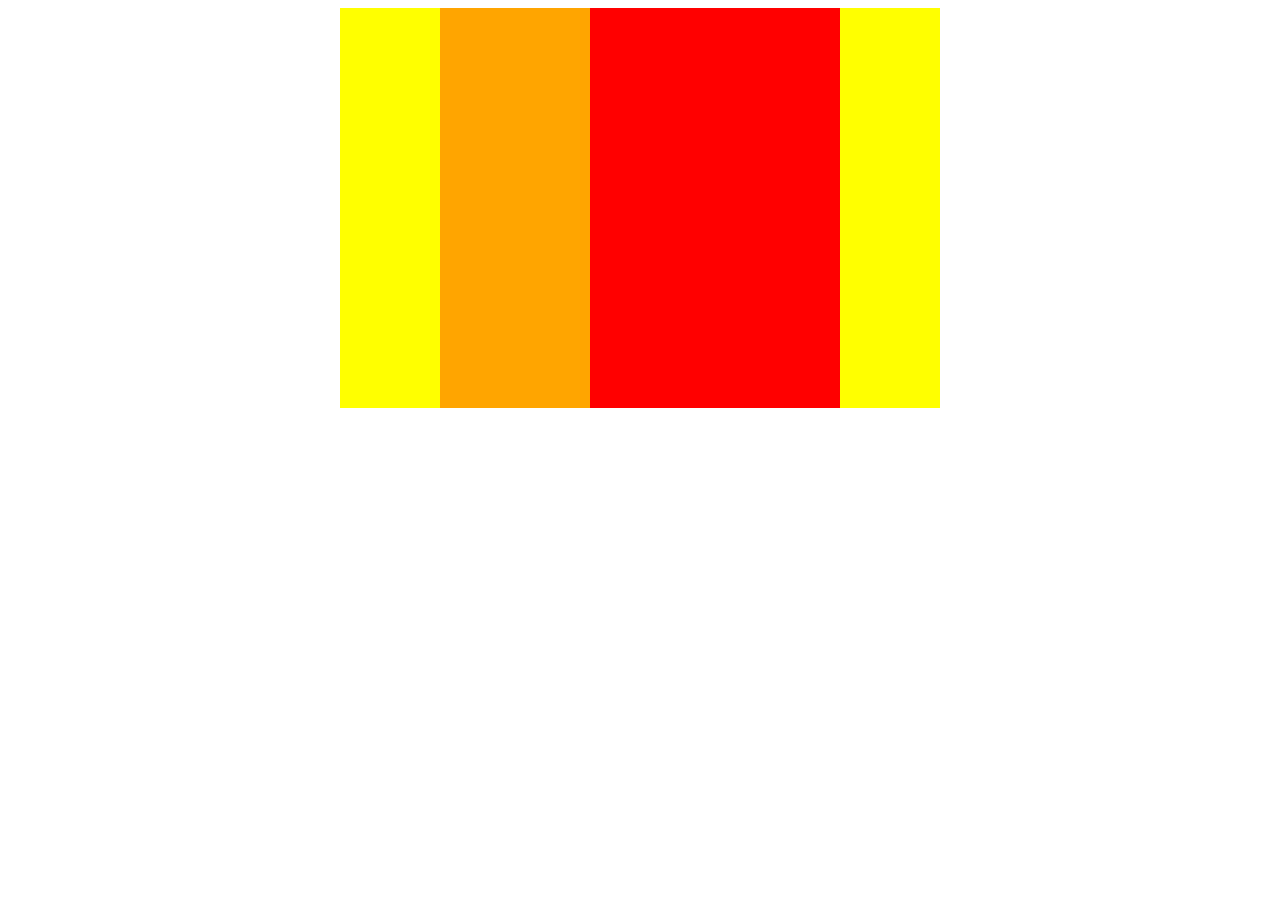
<file: index2.html>
<!DOCTYPE html>
<html lang="ja">
  <head>
    <meta charset="UTF-8" />
    <!-- CSSファイルの読み込み -->
    <link rel="stylesheet" href="style2.css" />
    <title>boxes</title>
  </head>

  <body>
    <div class="boxes">
      <div class="box1"></div>
      <div class="box2"></div>
    </div>
  </body>
</html>
</file>
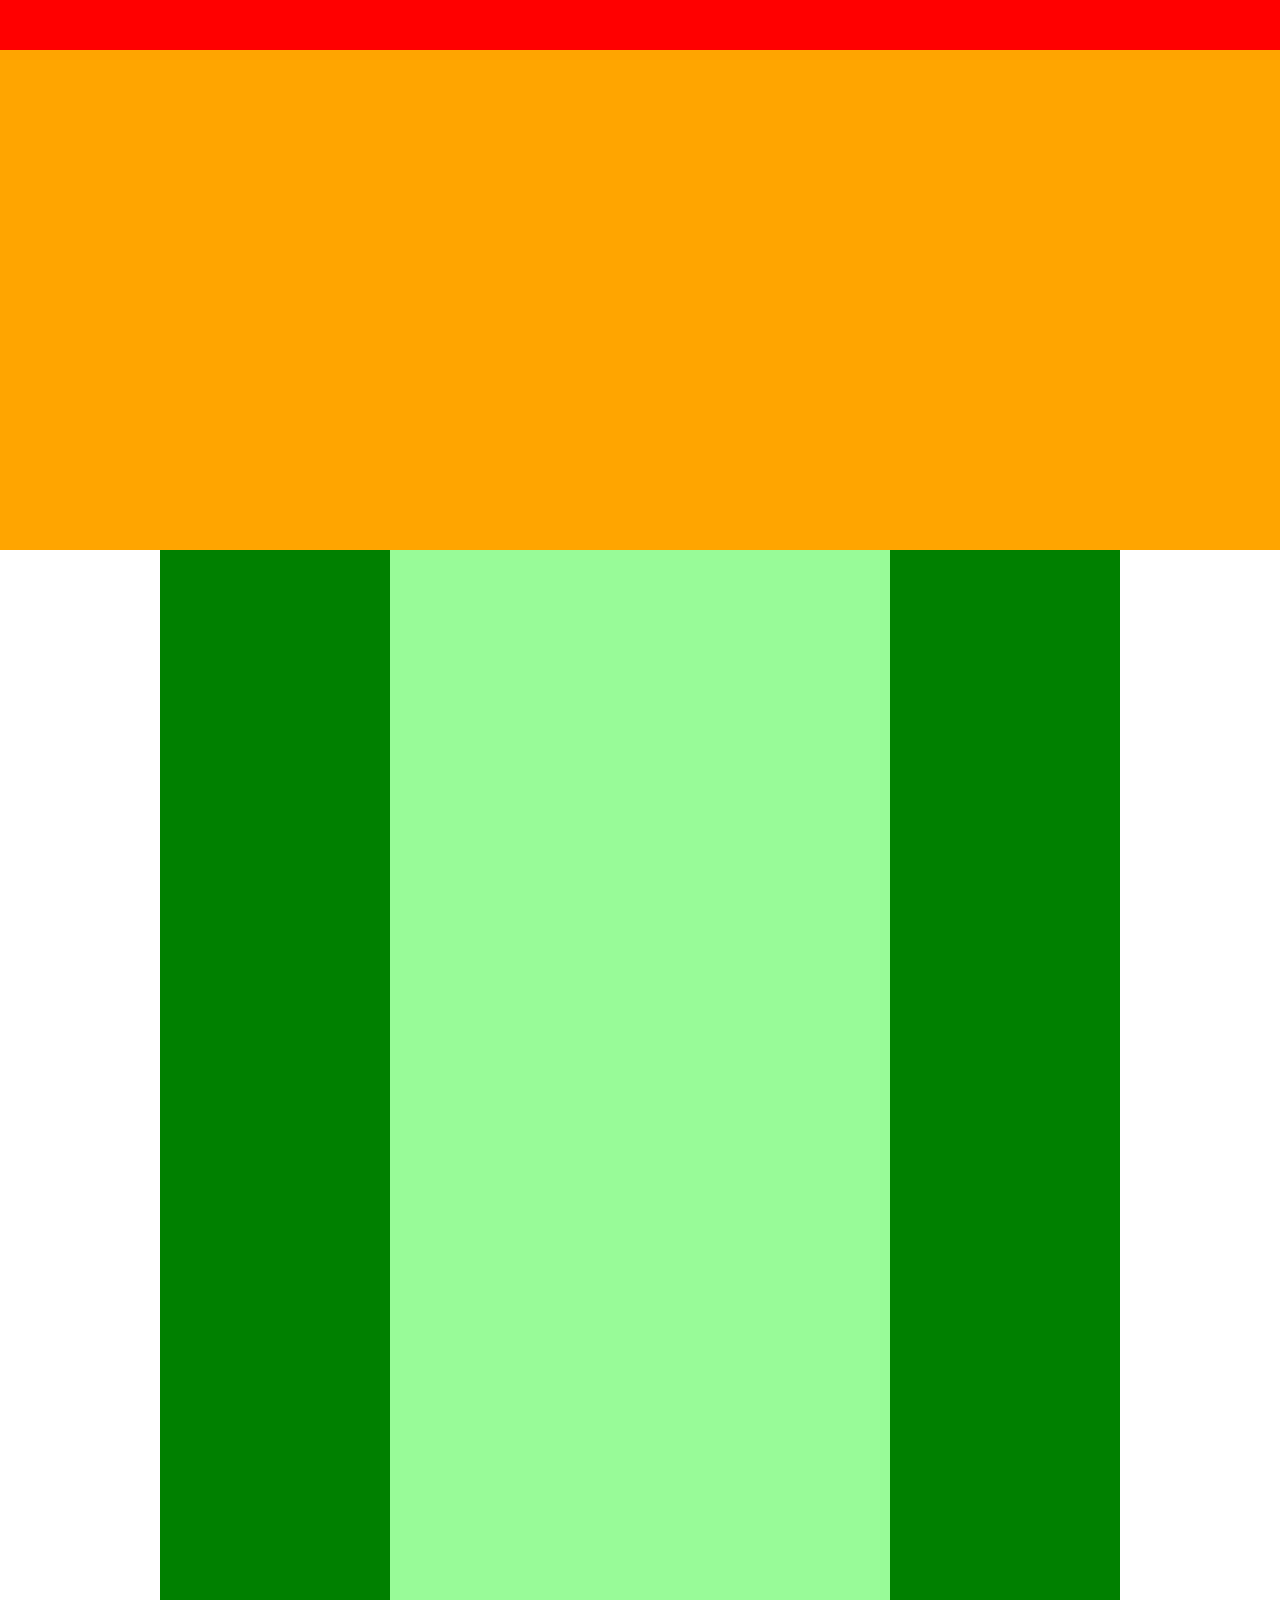
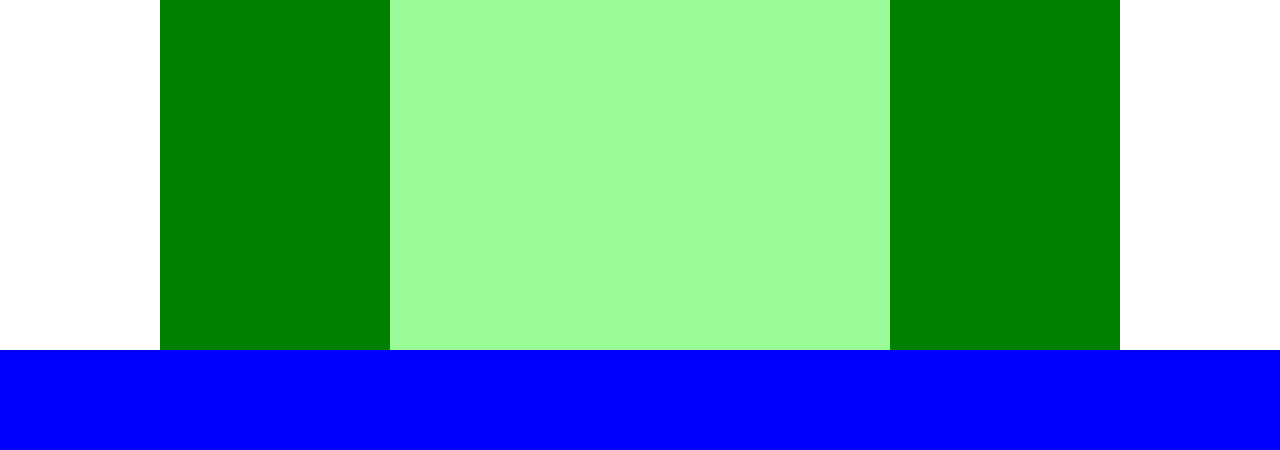
<file: index3.html>
<!DOCTYPE html>
<html lang="ja">
  <head>
    <meta charset="UTF-8" />
    <!-- CSSファイルの読み込み -->
    <link rel="stylesheet" href="style3.css" />
  </head>

  <body>
    <div class="header"></div>

    <div class="main-visual"></div>

    <div class="main">
      <div class="box"></div>
    </div>

    <div class="footer"></div>
  </body>
</file>
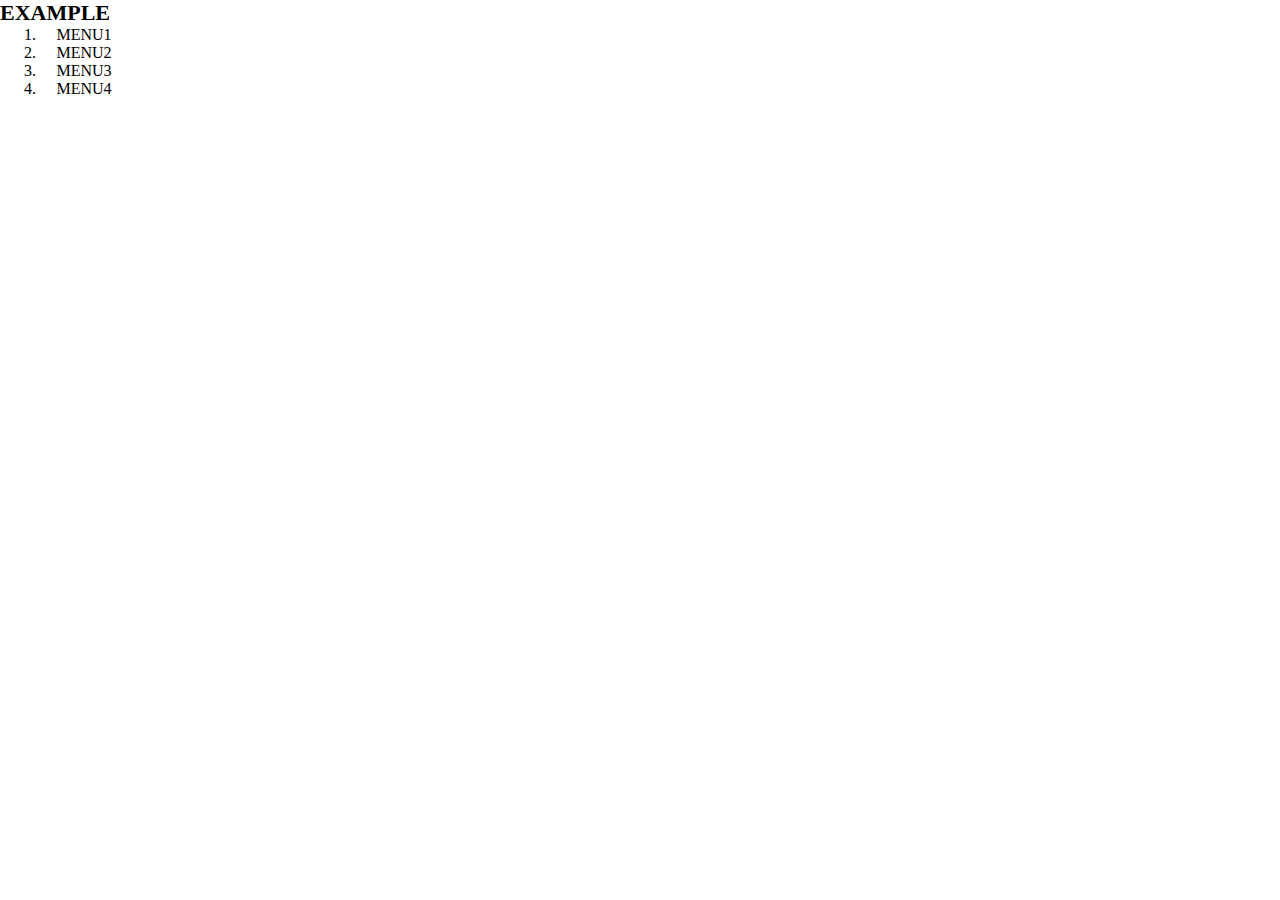
<file: index4.html>
<!DOCTYPE html>
<html lang="ja">
  <head>
    <meta charset="UTF-8" />
    <!-- CSSファイルの読み込み -->
    <link rel="stylesheet" href="style4.css" />
    <title>Toy3</title>
  </head>

  <body>
    <header>
      <h1 class="headline">EXAMPLE</h1>
      <nav class="nav">
        <ol class="list">
          <li class="list-item">MENU1</li>
          <li class="list-item">MENU2</li>
          <li class="list-item">MENU3</li>
          <li class="list-item">MENU4</li>
        </ol>
      </nav>
    </header>
  </body>
</html>
</file>
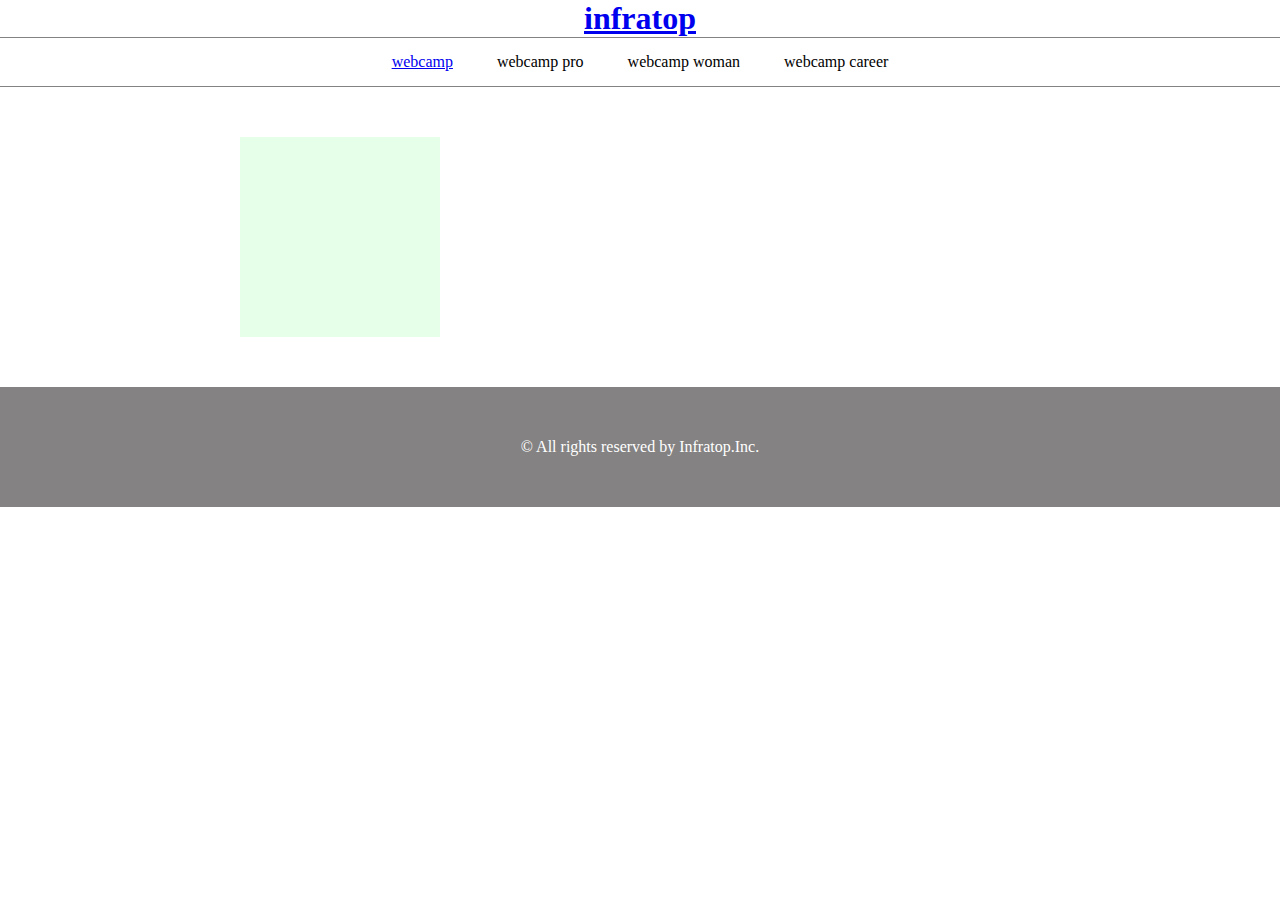
<file: index5.html>
<!DOCTYPE html>
<html lang="ja">
  <head>
    <meta charset="UTF-8">
    <link rel="stylesheet" href="style5.css">
    <title>chapter5</title>
  </head>

  <body>
    <header>
      <h1><a href="index5.html">infratop</a></h1>
    </header>

    <nav>
      <ul class="nav-list">
        <li class="nav-list-item"><a href="camp.io/">webcamp</a></li>
        <li class="nav-list-item">webcamp pro</li>
        <li class="nav-list-item">webcamp woman</li>
        <li class="nav-list-item">webcamp career</li>
      </ul>
    </nav>

    <div>
      <div class="main">
        <div class="box1"></div>
        <div class="box2"></div>
      </div>
    </div>

    <footer>
      <p class="footer-text">© All rights reserved by Infratop.Inc.</p>
    </footer>
  </body>
</html>
</file>
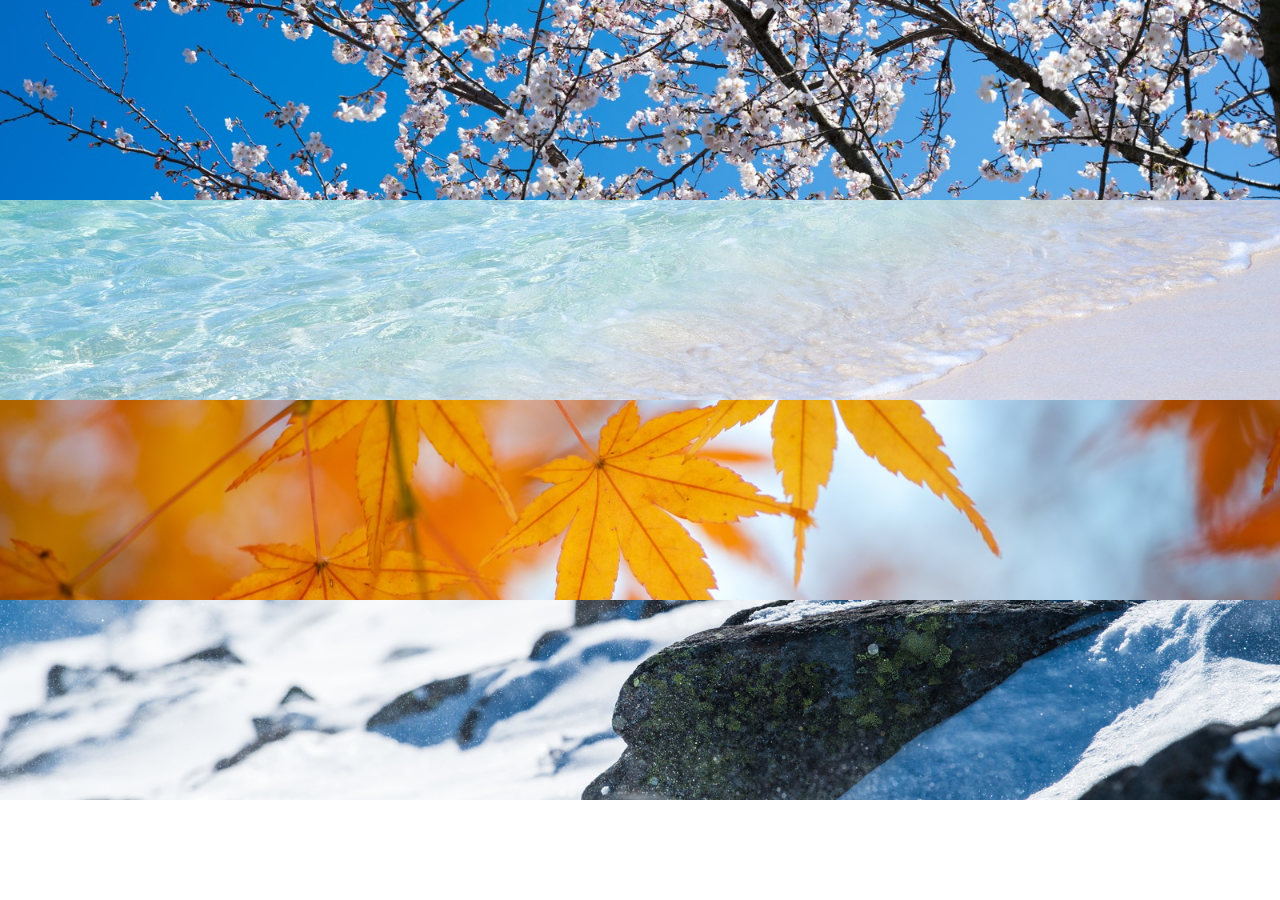
<file: index6.html>
<!DOCTYPE html>
<html lang="ja">
  <head>
    <meta charset="UTF-8">
    <title>chapter6</title>
    <link rel="stylesheet" href="style6.css">
  </head>

  <body>
      <div class="box1"></div>
      <div class="box2"></div>
      <div class="box3"></div>
      <div class="box4"></div>
  </body>
</html>
</file>
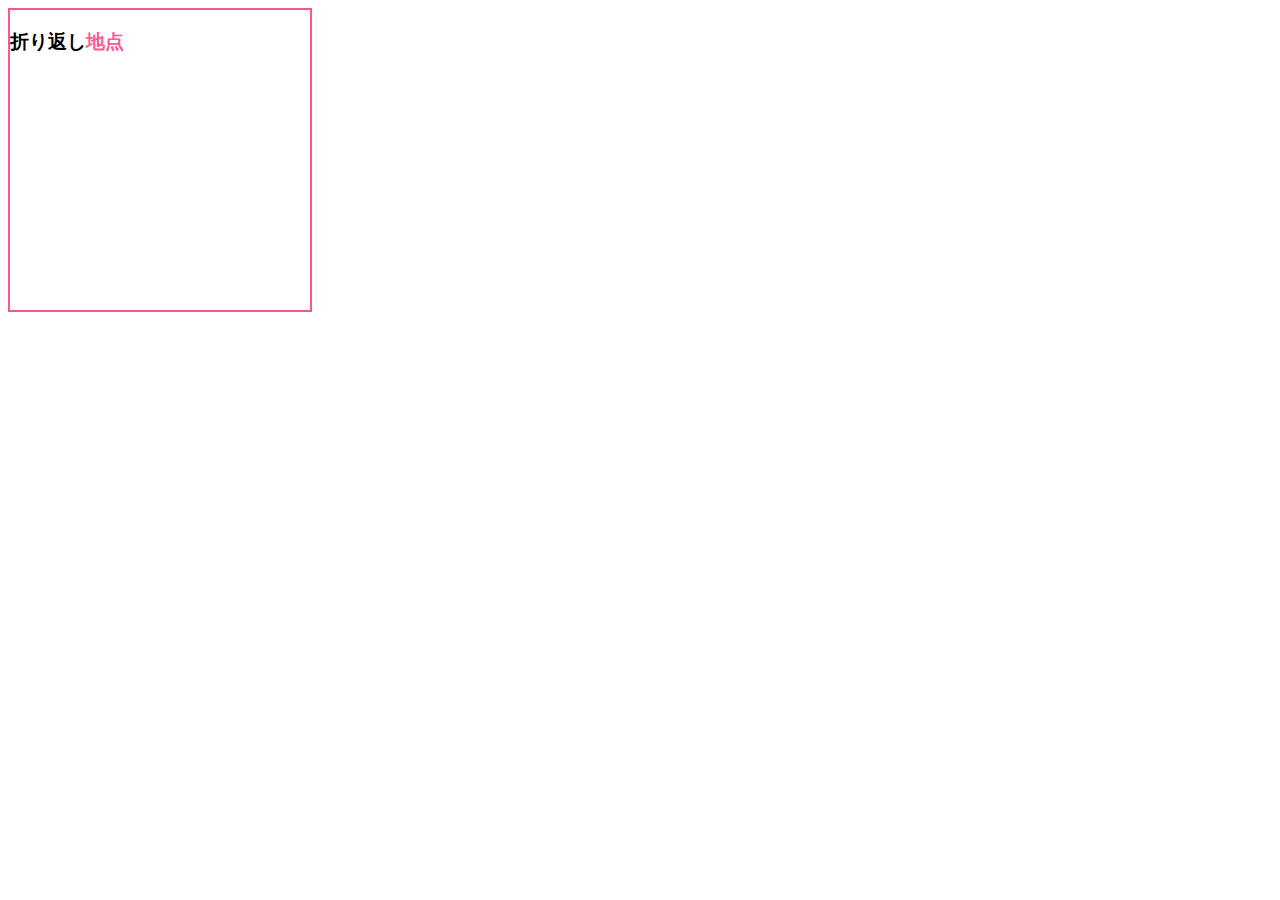
<file: index7-3.html>
<!DOCTYPE html>
<html lang="ja">
  <head>
    <meta charset="UTF-8" />
    <link rel="stylesheet" href="style7-3.css"></link>
    <title>問３</title>
  </head>
</html>

<body>
  <section>
    <h3>折り返し<span>地点</span></h3>
  </section>
</body>
</file>
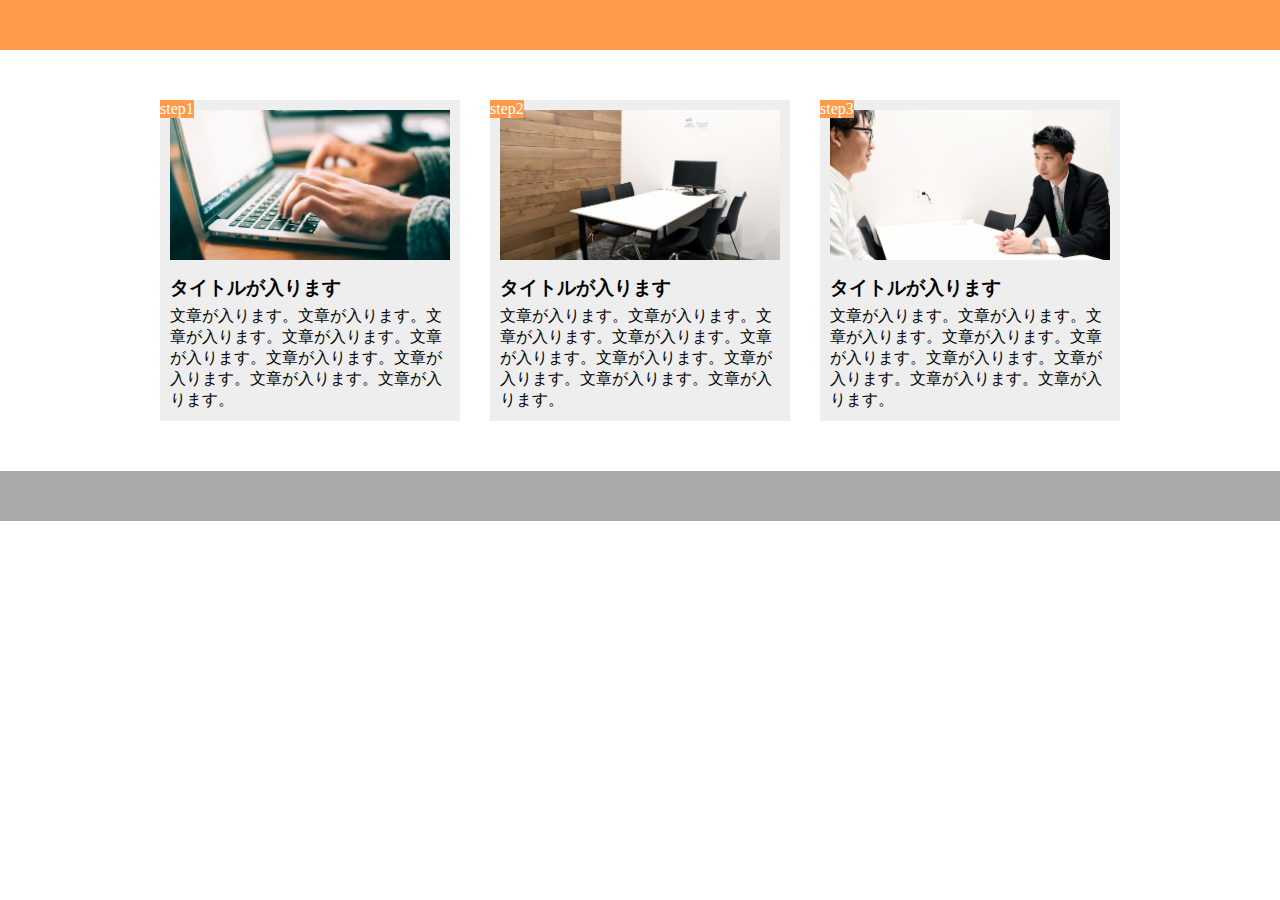
<file: index9-e.html>
<!DOCTYPE html>
<html lang="ja">
  <head>
    <meta charset="UTF-8" />
    <meta name="viewport" content="width=device-width.initial-scale=1.0">
    <title>9章演習</title>
    <link rel="stylesheet" href="style9-e.css" />
  </head>
  <body>
    <header></header>
    <main>
      <div class="step-box">
        <div class="step-img1"></div>
        <span class="step-num">step1</span>
        <h3 class="title">タイトルが入ります</h3>
        <p class="text">
          文章が入ります。文章が入ります。文章が入ります。文章が入ります。文章が入ります。文章が入ります。文章が入ります。文章が入ります。文章が入ります。
        </p>
      </div>

      <div class="step-box">
        <div class="step-img2"></div>
        <span class="step-num">step2</span>
        <h3 class="title">タイトルが入ります</h3>
        <p class="text">
          文章が入ります。文章が入ります。文章が入ります。文章が入ります。文章が入ります。文章が入ります。文章が入ります。文章が入ります。文章が入ります。
        </p>
      </div>

      <div class="step-box">
        <div class="step-img3"></div>
        <span class="step-num">step3</span>
        <h3 class="title">タイトルが入ります</h3>
        <p class="text">
          文章が入ります。文章が入ります。文章が入ります。文章が入ります。文章が入ります。文章が入ります。文章が入ります。文章が入ります。文章が入ります。
        </p>
      </div>
    </main>
    <footer></footer>
  </body>
</html>
</file>
<file: style2.css>
.boxes {
  width: 600px;
  margin: 0 auto;
  background-color: yellow;
  display: flex;
  justify-content: center;
}

.box1 {
  width: 150px;
  height: 400px;
  background-color: orange;
}

.box2 {
  width: 250px;
  height: 400px;
  background-color: red;
}
</file>
<file: style3.css>
* {
  margin: 0;
  padding: 0;
  box-sizing: border-box;
}

.header {
  width: 100%;
  height: 50px;
  background-color: red;
}

.main-visual {
  width: 100%;
  height: 500px;
  background-color: orange;
}

.main {
  width: 960px;
  margin: 0 auto;
  display: flex;
  background-color: green;
}

.box {
  width: 500px;
  height: 1400px;
  margin: 0 auto;
  background-color: palegreen;
}

.footer {
  width: 100%;
  height: 100px;
  background-color: blue;
}
</file>
<file: style4.css>
* {
  margin: 0;
  padding: 0;
  box-sizing: border-box;
}

header {
  width: 10%;
}

.headline {
  font-size: 22px;
}

nav {
  text-align: center;
}

.list {
  padding-left: 40px;
}
</file>
<file: style5.css>
* {
  margin: 0;
  padding: 0;
  box-sizing: border-box;
}

header {
  width: 100%
  padding: 20px 0;
  text-align: center;
}

.nav-list {
  text-align: center;
  padding: 15px 0;
  margin: 0 auto;
  border-bottom: 1px solid #848282;
  border-top: 1px solid #848282;
}

.nav-list-item {
  list-style: note;
  display: inline-block;
  margin: 0 20px;
}

.main {
  width: 800px;
  margin: 50px auto;
  display: flex;
  flex-wrap: wrap;
}

.box1{
  width: 200px;
  height: 200px;
  background-color: #e6ffe9;
}

footer {
  width: 100%;
  height: 120px;
  text-align: center;
  line-height: 120px;
  background-color: #848282;
}

.footer-text {
  color: #fff;
}
</file>
<file: style6.css>
* {
  margin: 0;
  padding: 0;
  box-sizing: border-box;
}

.box1 {
  height: 200px;
  background-image: url(img/box1.jpg);
  background-size: cover;
  background-position: center;
}

.box2 {
  height: 200px;
  background-image: url(img/box2.jpg);
  background-size: cover;
  background-position: center;
}

.box3 {
  height: 200px;
  background-image: url(img/box3.jpg);
  background-size: cover;
  background-position: center;
}

.box4 {
  height: 200px;
  background-image: url(img/box4.jpg);
  background-size: cover;
  background-position: center;
}
</file>
<file: style7-3.css>
section {
  width: 300px;
  height: 300px;
  border: 2px solid #fa5893;
}

span {
  color: #fa5893;
}
</file>
<file: style9-e.css>
* {
  box-sizing: border-box;
  margin: 0;
  padding: 0;
}

header {
  height: 50px;
  background-color: #ff9a4b;
}

main {
  width: 960px;
  margin: 50px auto;
  display: flex;
}

.step-box {
  width: 300px;
  margin-right: 30px;
  padding: 10px;
  position: relative;
  background-color: #eee;
}

.step-box:last-child {
  margin-right: 0;
}

.step-img1 {
  height: 150px;
  background-image: url(img/flow01.png);
  background-position: bottom;
  background-size: cover;
}

.step-img2 {
  height: 150px;
  background-image: url(img/flow02.png);
  background-position: bottom;
  background-size: cover;
}

.step-img3 {
  height: 150px;
  background-image: url(img/flow03.png);
  background-position: bottom;
  background-size: cover;
}

.step-num {
  position: absolute;
  top: 0;
  left: 0;
  background-color: #ff9a4b;
  color: #fff;
}

.title {
  margin: 15px 0 5px;
}

footer {
  height: 50px;
  background-color: #aaa;
}

@media screen and (max-width: 768px) {
  header {
    width: 100%;
  }

  main {
    width: 100%;
    display: block;
  }

  .step-box {
    width: 90%;
    margin-right: 5%;
    margin-left: 5%;
  }

  .step-box:nth-child(1) {
    margin-bottom: 20px;
  }

  .step-box:nth-child(2) {
    margin-bottom: 20px;
  }

  footer {
    width: 100%;
  }
}
</file>
